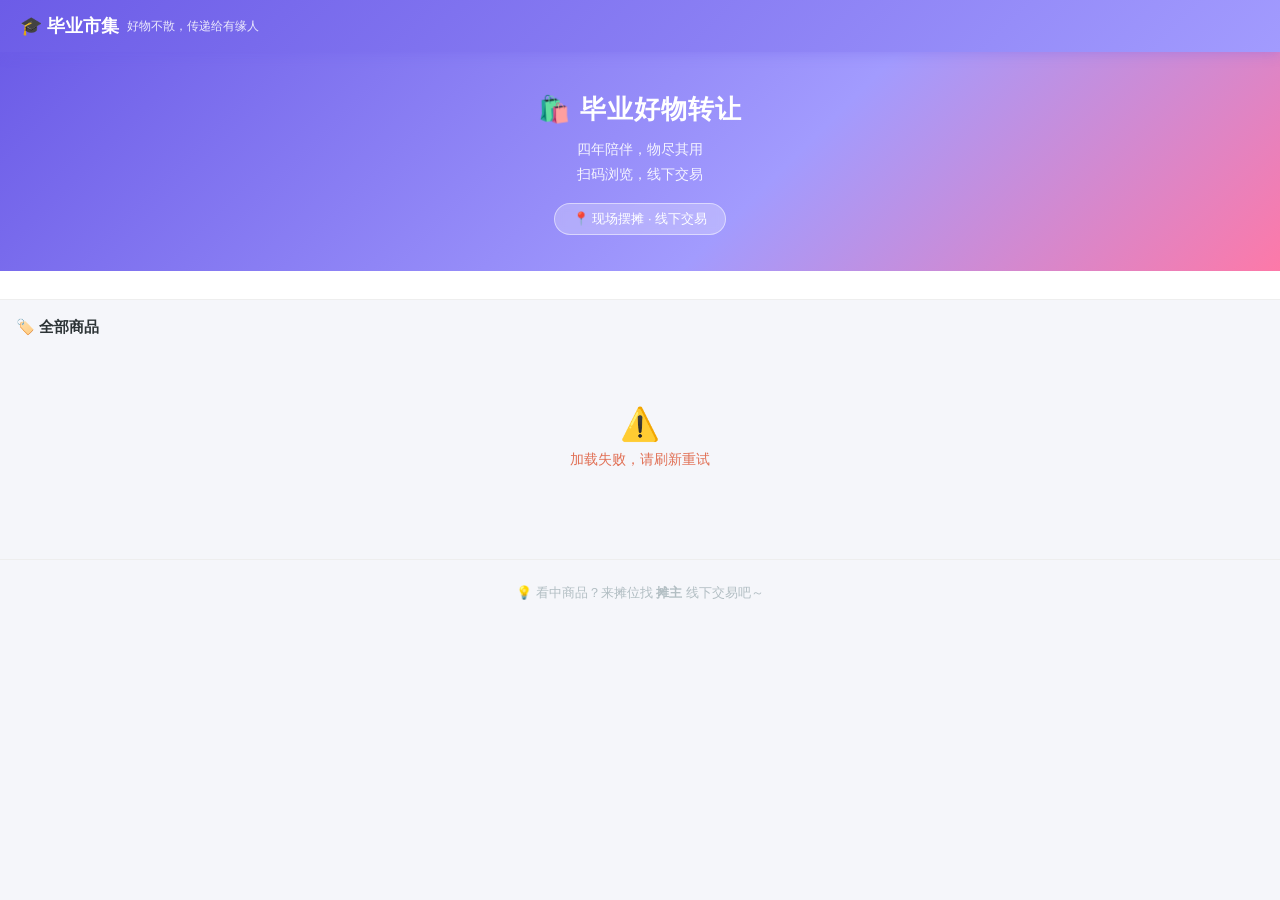
<file: index.html>
<!DOCTYPE html>
<html lang="zh-CN">
<head>
  <meta charset="UTF-8">
  <meta name="viewport" content="width=device-width, initial-scale=1.0">
  <title>毕业市集 — 好物转让</title>
  <link rel="stylesheet" href="css/style.css">
</head>
<body>

  <!-- 顶部导航 -->
  <nav class="navbar">
    <div class="logo">
      🎓 毕业市集
      <span class="nav-subtitle">好物不散，传递给有缘人</span>
    </div>
  </nav>

  <!-- Hero Banner -->
  <div class="hero">
    <h1>🛍️ 毕业好物转让</h1>
    <p>四年陪伴，物尽其用<br>扫码浏览，线下交易</p>
    <div class="contact-badge">📍 现场摆摊 · 线下交易</div>
  </div>

  <!-- 分类筛选 -->
  <div class="filter-bar" id="filterBar"></div>

  <!-- 商品列表 -->
  <div class="section-title">
    🏷️ 全部商品 &nbsp;
    <span id="productCount" style="font-weight:400;color:#636e72;font-size:13px"></span>
  </div>
  <div class="product-grid" id="productGrid"></div>

  <!-- 底部提示 -->
  <div class="footer">
    💡 看中商品？来摊位找 <strong>摊主</strong> 线下交易吧～
  </div>

  <div class="toast" id="toast"></div>
  <script src="js/main.js"></script>
</body>
</html>
</file>
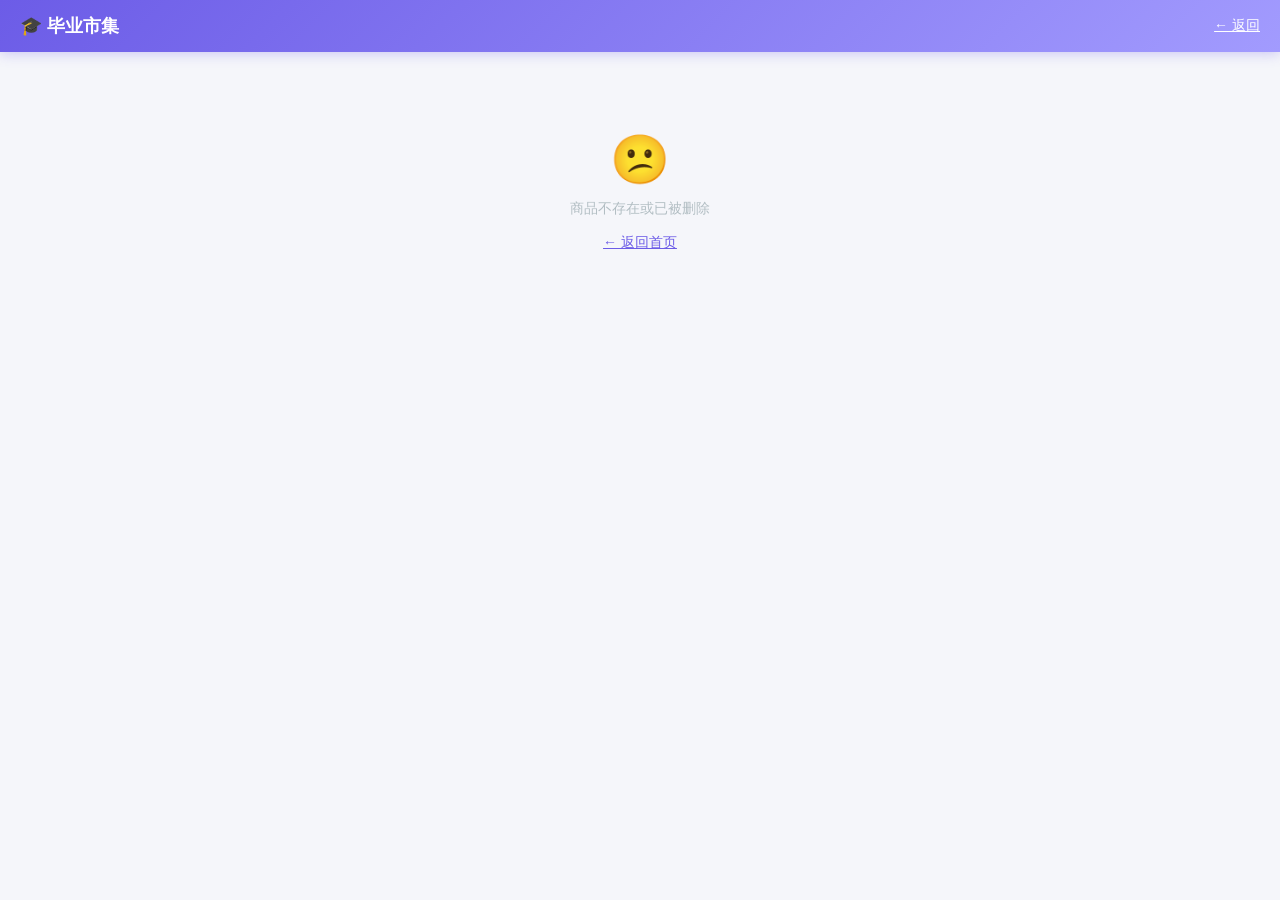
<file: product.html>
<!DOCTYPE html>
<html lang="zh-CN">
<head>
  <meta charset="UTF-8">
  <meta name="viewport" content="width=device-width, initial-scale=1.0">
  <title>商品详情 — 毕业市集</title>
  <link rel="stylesheet" href="css/style.css">
</head>
<body>

  <!-- 顶部导航 -->
  <nav class="navbar">
    <div class="logo">🎓 毕业市集</div>
    <a href="index.html" style="color:#fff;font-size:14px">← 返回</a>
  </nav>

  <!-- 详情内容（由 JS 动态渲染） -->
  <div id="detailContent"></div>

  <div class="toast" id="toast"></div>
  <script src="js/product.js"></script>
</body>
</html>
</file>
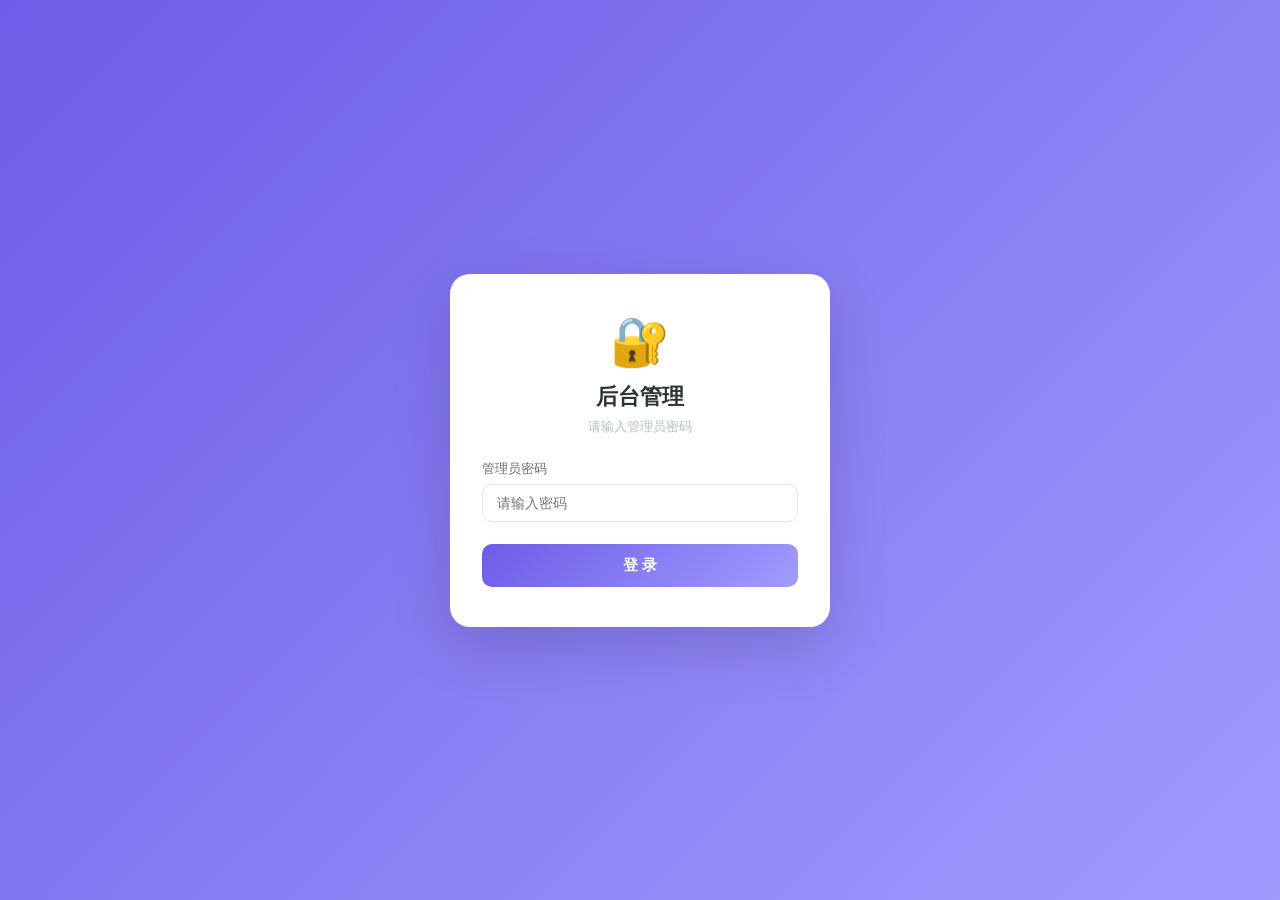
<file: admin/dashboard.html>
<!DOCTYPE html>
<html lang="zh-CN">
<head>
  <meta charset="UTF-8">
  <meta name="viewport" content="width=device-width, initial-scale=1.0">
  <title>后台管理 — 毕业市集</title>
  <!-- ✅ 相对路径，从 admin/ 目录出发 -->
  <link rel="stylesheet" href="../css/style.css">
</head>
<body class="admin-body">

  <nav class="admin-navbar">
    <div class="logo">⚙️ 后台管理</div>
    <button class="logout-btn" id="logoutBtn">退出登录</button>
  </nav>

  <div class="admin-container">

    <!-- 统计卡片 -->
    <div class="stats-row">
      <div class="stat-card">
        <div class="num" id="statTotal">0</div>
        <div class="label">全部商品</div>
      </div>
      <div class="stat-card">
        <div class="num" id="statAvail" style="color:#00b894">0</div>
        <div class="label">在售中</div>
      </div>
      <div class="stat-card">
        <div class="num" id="statSold" style="color:#b2bec3">0</div>
        <div class="label">已售出</div>
      </div>
    </div>

    <!-- 联系方式设置 -->
    <div class="form-card">
      <h2>📱 联系方式设置</h2>
      <form id="contactForm">
        <div class="form-row">
          <div class="form-group">
            <label>微信号</label>
            <input type="text" id="cWechat" placeholder="你的微信号">
          </div>
          <div class="form-group">
            <label>手机号（可选）</label>
            <input type="tel" id="cPhone" placeholder="选填">
          </div>
        </div>
        <div class="form-group">
          <label>摊位备注</label>
          <input type="text" id="cNote" placeholder="如：在XX楼门口，欢迎来找我～">
        </div>
        <button type="submit" class="btn-primary">💾 保存联系方式</button>
      </form>
    </div>

    <!-- 添加商品 -->
    <div class="form-card">
      <h2>➕ 添加商品</h2>
      <form id="addForm">
        <div class="form-row">
          <div class="form-group">
            <label>商品名称 *</label>
            <input type="text" id="pName" placeholder="如：九成新台灯" required>
          </div>
          <div class="form-group">
            <label>价格（元）*</label>
            <input type="number" id="pPrice" placeholder="如：25" min="0" step="0.5" required>
          </div>
        </div>

        <div class="form-row">
          <div class="form-group">
            <label>分类</label>
            <select id="pCategory">
              <option>书籍教材</option>
              <option>生活用品</option>
              <option>数码电器</option>
              <option>衣物鞋包</option>
              <option>运动健身</option>
              <option>美妆护肤</option>
              <option>其他</option>
            </select>
          </div>
          <div class="form-group">
            <label>商品图片</label>
            <!-- ✅ 图片上传控件（已移除 functions 依赖，改用 Cloudinary） -->
            <div class="upload-box">
              <label class="upload-label" id="uploadLabel" for="pImageFile">
                📷 点击选择图片
              </label>
              <!-- capture="environment" 在手机上会直接调起后置摄像头 -->
              <input type="file" id="pImageFile" accept="image/*"
                      style="display:none">
              <!-- 预览区域 -->
              <div id="previewWrap" style="display:none; margin-top:10px;">
                <img id="imagePreview"
                     style="max-width:100%; max-height:200px;
                            border-radius:8px; object-fit:cover;">
              </div>
              <p class="upload-hint">支持 JPG / PNG / WEBP，最大 10MB</p>
            </div>
          </div>
        </div>

        <div class="form-group">
          <label>商品描述</label>
          <textarea id="pDesc" placeholder="描述商品成色、使用情况等..."></textarea>
        </div>

        <button type="submit" class="btn-primary" id="submitBtn">
          🚀 发布商品
        </button>
      </form>
    </div>

    <!-- 已发布商品列表 -->
    <div class="product-list-card">
      <h2>📦 已发布商品</h2>
      <div id="productList"></div>
    </div>

  </div>

  <!-- Toast 提示 -->
  <div class="toast" id="toast"></div>

  <!-- ✅ 相对路径引入 JS，已无需引入 cos-js-sdk -->
  <script src="../js/admin.js"></script>

</body>
</html>
</file>
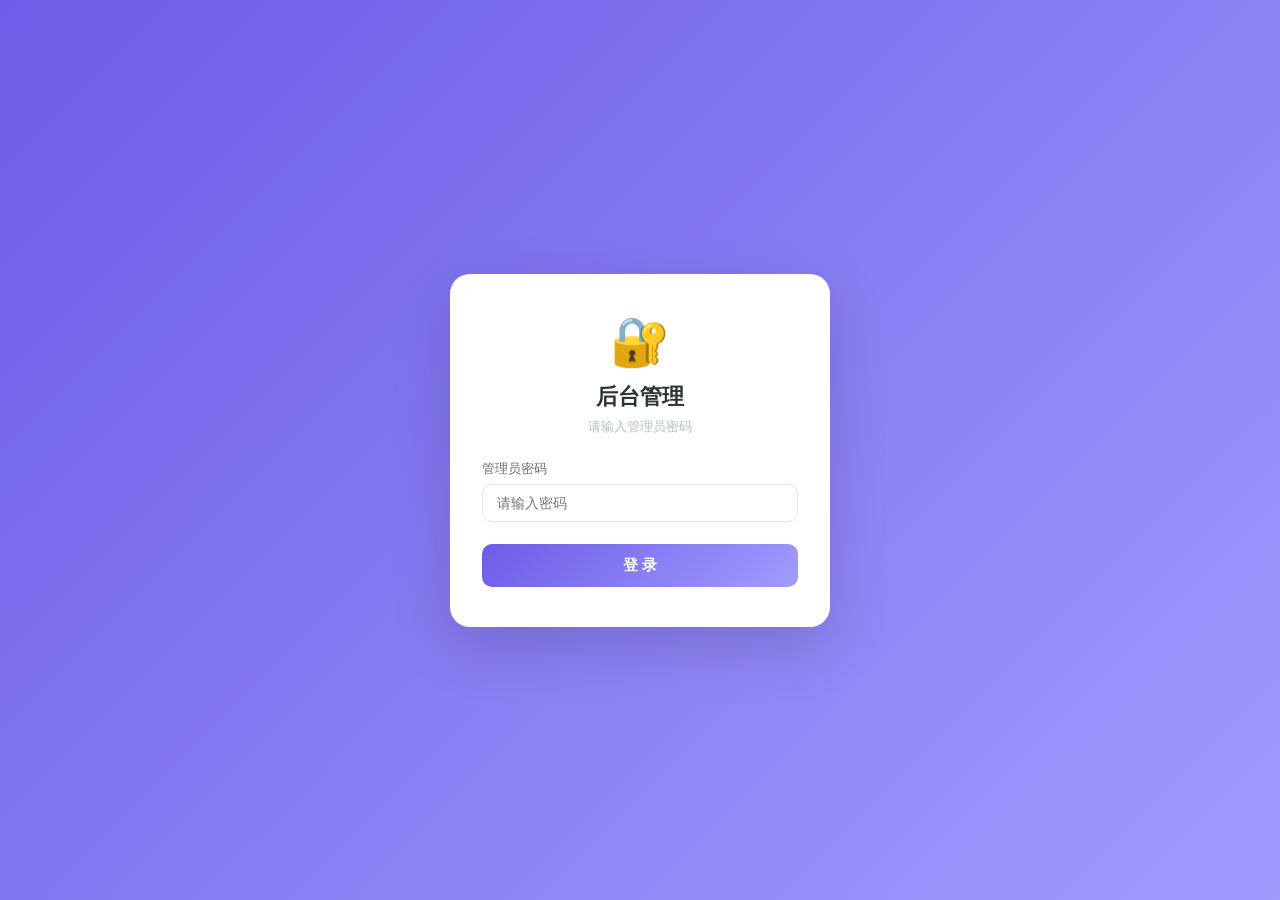
<file: admin/login.html>
<!DOCTYPE html>
<html lang="zh-CN">
<head>
  <meta charset="UTF-8">
  <meta name="viewport" content="width=device-width, initial-scale=1.0">
  <title>后台登录 — 毕业市集</title>
  <link rel="stylesheet" href="../css/style.css">
</head>
<body>
  <div class="login-wrap">
    <div class="login-card">
      <div class="icon">🔐</div>
      <h1>后台管理</h1>
      <p>请输入管理员密码</p>

      <form id="loginForm">
        <div class="form-group">
          <label>管理员密码</label>
          <input type="password" id="password" placeholder="请输入密码" required>
        </div>
        <button type="submit" class="btn-primary" style="margin-top:8px">登 录</button>
      </form>

      <p id="errMsg" style="color:#ff6b6b;font-size:13px;margin-top:12px;display:none">
        ❌ 密码错误，请重试
      </p>
    </div>
  </div>

  <script>
    // 已登录则直接跳转
    if (sessionStorage.getItem('gm_admin') === '1') {
      location.href = 'dashboard.html';
    }

    const ADMIN_PASSWORD = 'zjl20031114'; // ⚠️ 与 admin.js 保持一致

    document.getElementById('loginForm').addEventListener('submit', function(e) {
      e.preventDefault();
      const pwd = document.getElementById('password').value;
      if (pwd === ADMIN_PASSWORD) {
        sessionStorage.setItem('gm_admin', '1');
        location.href = 'dashboard.html';
      } else {
        document.getElementById('errMsg').style.display = 'block';
      }
    });
  </script>
</body>
</html>
</file>
<file: css/style.css>
/* ===== 全局重置 ===== */
* { margin: 0; padding: 0; box-sizing: border-box; }

body {
  font-family: -apple-system, BlinkMacSystemFont, 'PingFang SC', 'Microsoft YaHei', sans-serif;
  background: #f5f6fa;
  color: #2d3436;
  min-height: 100vh;
}

/* ===== 导航栏 ===== */
.navbar {
  background: linear-gradient(135deg, #6c5ce7, #a29bfe);
  padding: 14px 20px;
  display: flex;
  align-items: center;
  justify-content: space-between;
  position: sticky;
  top: 0;
  z-index: 100;
  box-shadow: 0 2px 12px rgba(108,92,231,0.3);
}

.logo {
  color: #fff;
  font-size: 18px;
  font-weight: 700;
  display: flex;
  align-items: center;
  gap: 8px;
}

.nav-subtitle {
  font-size: 12px;
  font-weight: 400;
  opacity: 0.85;
}

/* ===== Hero Banner ===== */
.hero {
  background: linear-gradient(135deg, #6c5ce7 0%, #a29bfe 60%, #fd79a8 100%);
  color: #fff;
  text-align: center;
  padding: 40px 20px 36px;
}

.hero h1 {
  font-size: 26px;
  font-weight: 800;
  margin-bottom: 10px;
  letter-spacing: 1px;
}

.hero p {
  font-size: 14px;
  opacity: 0.9;
  line-height: 1.8;
  margin-bottom: 16px;
}

.contact-badge {
  display: inline-block;
  background: rgba(255,255,255,0.25);
  border: 1px solid rgba(255,255,255,0.5);
  border-radius: 20px;
  padding: 6px 18px;
  font-size: 13px;
  backdrop-filter: blur(4px);
}

/* ===== 分类筛选 ===== */
.filter-bar {
  display: flex;
  gap: 8px;
  padding: 14px 16px;
  overflow-x: auto;
  background: #fff;
  border-bottom: 1px solid #eee;
  scrollbar-width: none;
}

.filter-bar::-webkit-scrollbar { display: none; }

.filter-btn {
  flex-shrink: 0;
  padding: 6px 16px;
  border-radius: 20px;
  border: 1.5px solid #dfe6e9;
  background: #fff;
  color: #636e72;
  font-size: 13px;
  cursor: pointer;
  transition: all .2s;
  white-space: nowrap;
}

.filter-btn.active,
.filter-btn:hover {
  background: #6c5ce7;
  border-color: #6c5ce7;
  color: #fff;
}

/* ===== 区块标题 ===== */
.section-title {
  padding: 18px 16px 8px;
  font-size: 15px;
  font-weight: 700;
  color: #2d3436;
}

/* ===== 商品网格 ===== */
.product-grid {
  display: grid;
  grid-template-columns: repeat(2, 1fr);
  gap: 12px;
  padding: 0 12px 20px;
}

@media (min-width: 600px) {
  .product-grid { grid-template-columns: repeat(3, 1fr); }
}

@media (min-width: 900px) {
  .product-grid { grid-template-columns: repeat(4, 1fr); }
}

/* ===== 商品卡片 ===== */
.product-card {
  background: #fff;
  border-radius: 14px;
  overflow: hidden;
  box-shadow: 0 2px 10px rgba(0,0,0,0.07);
  cursor: pointer;
  transition: transform .2s, box-shadow .2s;
  position: relative;
}

.product-card:hover {
  transform: translateY(-3px);
  box-shadow: 0 6px 20px rgba(108,92,231,0.15);
}

.product-card.sold { opacity: 0.6; }

.card-img-wrap {
  width: 100%;
  padding-top: 100%;
  position: relative;
  background: #f0f0f0;
}

.card-img-wrap img {
  position: absolute;
  inset: 0;
  width: 100%;
  height: 100%;
  object-fit: cover;
}

.sold-badge {
  position: absolute;
  top: 8px;
  right: 8px;
  background: rgba(0,0,0,0.55);
  color: #fff;
  font-size: 11px;
  padding: 3px 8px;
  border-radius: 10px;
}

.card-body {
  padding: 10px 10px 12px;
}

.card-name {
  font-size: 14px;
  font-weight: 600;
  color: #2d3436;
  margin-bottom: 4px;
  white-space: nowrap;
  overflow: hidden;
  text-overflow: ellipsis;
}

.card-category {
  font-size: 11px;
  color: #b2bec3;
  margin-bottom: 6px;
}

.card-price {
  font-size: 17px;
  font-weight: 800;
  color: #e17055;
}

.card-price span {
  font-size: 12px;
  font-weight: 400;
}

/* ===== 空状态 ===== */
.empty-state {
  grid-column: 1 / -1;
  text-align: center;
  padding: 60px 20px;
  color: #b2bec3;
  font-size: 14px;
}

.empty-state .emoji { font-size: 48px; margin-bottom: 12px; }

/* ===== 底部 ===== */
.footer {
  text-align: center;
  padding: 24px 16px;
  font-size: 13px;
  color: #b2bec3;
  border-top: 1px solid #eee;
  margin-top: 10px;
}

/* ===== 详情页 ===== */
.detail-wrap {
  max-width: 600px;
  margin: 0 auto;
  padding-bottom: 100px;
}

.detail-img {
  width: 100%;
  max-height: 380px;
  object-fit: cover;
  background: #f0f0f0;
  display: block;
}

.detail-body {
  padding: 20px 16px;
}

.detail-name {
  font-size: 20px;
  font-weight: 800;
  margin-bottom: 6px;
}

.detail-category {
  font-size: 12px;
  color: #b2bec3;
  margin-bottom: 14px;
}

.detail-price {
  font-size: 28px;
  font-weight: 800;
  color: #e17055;
  margin-bottom: 18px;
}

.detail-price span { font-size: 16px; font-weight: 400; }

.detail-section {
  background: #f8f9fa;
  border-radius: 12px;
  padding: 14px 16px;
  margin-bottom: 14px;
}

.detail-section h3 {
  font-size: 13px;
  color: #636e72;
  margin-bottom: 8px;
}

.detail-section p {
  font-size: 14px;
  line-height: 1.7;
  color: #2d3436;
}

.contact-card {
  background: linear-gradient(135deg, #6c5ce7, #a29bfe);
  color: #fff;
  border-radius: 14px;
  padding: 18px 16px;
  margin-bottom: 14px;
}

.contact-card h3 {
  font-size: 14px;
  margin-bottom: 10px;
  opacity: 0.9;
}

.contact-item {
  display: flex;
  align-items: center;
  gap: 8px;
  font-size: 15px;
  font-weight: 600;
  margin-bottom: 6px;
}

.sold-tip {
  background: #dfe6e9;
  color: #636e72;
  border-radius: 12px;
  padding: 14px 16px;
  text-align: center;
  font-size: 14px;
  margin-bottom: 14px;
}

/* ===== 登录页 ===== */
.login-wrap {
  min-height: 100vh;
  display: flex;
  align-items: center;
  justify-content: center;
  background: linear-gradient(135deg, #6c5ce7, #a29bfe);
  padding: 20px;
}

.login-card {
  background: #fff;
  border-radius: 20px;
  padding: 40px 32px;
  width: 100%;
  max-width: 380px;
  box-shadow: 0 20px 60px rgba(0,0,0,0.15);
  text-align: center;
}

.login-card .icon { font-size: 48px; margin-bottom: 12px; }
.login-card h1 { font-size: 22px; font-weight: 800; margin-bottom: 6px; }
.login-card > p { font-size: 13px; color: #b2bec3; margin-bottom: 24px; }

/* ===== 表单通用 ===== */
.form-group {
  margin-bottom: 14px;
  text-align: left;
}

.form-group label {
  display: block;
  font-size: 13px;
  color: #636e72;
  margin-bottom: 6px;
  font-weight: 500;
}

.form-group input,
.form-group select,
.form-group textarea {
  width: 100%;
  padding: 10px 14px;
  border: 1.5px solid #dfe6e9;
  border-radius: 10px;
  font-size: 14px;
  color: #2d3436;
  background: #fff;
  transition: border-color .2s;
  font-family: inherit;
}

.form-group input:focus,
.form-group select:focus,
.form-group textarea:focus {
  outline: none;
  border-color: #6c5ce7;
}

.form-group textarea {
  height: 90px;
  resize: vertical;
}

.form-row {
  display: grid;
  grid-template-columns: 1fr 1fr;
  gap: 12px;
}

@media (max-width: 500px) {
  .form-row { grid-template-columns: 1fr; }
}

/* ===== 按钮 ===== */
.btn-primary {
  width: 100%;
  padding: 12px;
  background: linear-gradient(135deg, #6c5ce7, #a29bfe);
  color: #fff;
  border: none;
  border-radius: 10px;
  font-size: 15px;
  font-weight: 600;
  cursor: pointer;
  transition: opacity .2s, transform .1s;
}

.btn-primary:hover  { opacity: 0.9; }
.btn-primary:active { transform: scale(0.98); }

/* ===== 后台专属样式 ===== */
.admin-body { background: #f0f2f8; }

.admin-navbar {
  background: #2d3436;
  padding: 14px 20px;
  display: flex;
  align-items: center;
  justify-content: space-between;
  position: sticky;
  top: 0;
  z-index: 100;
}

.admin-navbar .logo { color: #fff; font-size: 16px; font-weight: 700; }

.logout-btn {
  background: rgba(255,255,255,0.1);
  color: #fff;
  border: 1px solid rgba(255,255,255,0.2);
  border-radius: 8px;
  padding: 6px 14px;
  font-size: 13px;
  cursor: pointer;
  transition: background .2s;
}

.logout-btn:hover { background: rgba(255,255,255,0.2); }

.admin-container {
  max-width: 800px;
  margin: 0 auto;
  padding: 20px 16px 40px;
}

/* 统计卡片 */
.stats-row {
  display: grid;
  grid-template-columns: repeat(3, 1fr);
  gap: 12px;
  margin-bottom: 20px;
}

.stat-card {
  background: #fff;
  border-radius: 14px;
  padding: 18px 12px;
  text-align: center;
  box-shadow: 0 2px 8px rgba(0,0,0,0.06);
}

.stat-card .num   { font-size: 28px; font-weight: 800; color: #6c5ce7; }
.stat-card .label { font-size: 12px; color: #b2bec3; margin-top: 4px; }

/* 表单卡片 */
.form-card {
  background: #fff;
  border-radius: 16px;
  padding: 20px;
  margin-bottom: 16px;
  box-shadow: 0 2px 8px rgba(0,0,0,0.06);
}

.form-card h2 {
  font-size: 15px;
  font-weight: 700;
  margin-bottom: 16px;
  color: #2d3436;
}

/* 商品列表卡片 */
.product-list-card {
  background: #fff;
  border-radius: 16px;
  padding: 20px;
  box-shadow: 0 2px 8px rgba(0,0,0,0.06);
}

.product-list-card h2 {
  font-size: 15px;
  font-weight: 700;
  margin-bottom: 14px;
  color: #2d3436;
}

.product-item {
  display: flex;
  align-items: center;
  gap: 12px;
  padding: 12px 0;
  border-bottom: 1px solid #f0f0f0;
}

.product-item:last-child { border-bottom: none; }

.item-img {
  width: 56px;
  height: 56px;
  border-radius: 10px;
  object-fit: cover;
  background: #f0f0f0;
  flex-shrink: 0;
}

.item-info { flex: 1; min-width: 0; }

.item-name {
  font-size: 14px;
  font-weight: 600;
  white-space: nowrap;
  overflow: hidden;
  text-overflow: ellipsis;
}

.item-meta { font-size: 12px; color: #b2bec3; margin-top: 3px; }

.item-price {
  font-size: 15px;
  font-weight: 700;
  color: #e17055;
  flex-shrink: 0;
}

.item-actions {
  display: flex;
  gap: 6px;
  flex-shrink: 0;
}

.btn-sold, .btn-restore, .btn-delete {
  padding: 5px 10px;
  border-radius: 7px;
  border: none;
  font-size: 12px;
  cursor: pointer;
  font-weight: 500;
  transition: opacity .2s;
}

.btn-sold    { background: #00b894; color: #fff; }
.btn-restore { background: #fdcb6e; color: #fff; }
.btn-delete  { background: #ff7675; color: #fff; }

.btn-sold:hover, .btn-restore:hover, .btn-delete:hover { opacity: 0.85; }

/* ===== Toast 提示 ===== */
.toast {
  position: fixed;
  bottom: 30px;
  left: 50%;
  transform: translateX(-50%) translateY(20px);
  background: rgba(45,52,54,0.92);
  color: #fff;
  padding: 10px 22px;
  border-radius: 24px;
  font-size: 14px;
  opacity: 0;
  pointer-events: none;
  transition: all .3s;
  z-index: 9999;
  white-space: nowrap;
}

.toast.show {
  opacity: 1;
  transform: translateX(-50%) translateY(0);
}

/* ===== 图片上传控件样式 ===== */
.upload-box {
  width: 100%;
}

.upload-label {
  display: block;
  width: 100%;
  padding: 14px;
  background: #f0f4ff;
  border: 2px dashed #a29bfe;
  border-radius: 10px;
  text-align: center;
  color: #6c5ce7;
  font-size: 15px;
  font-weight: 600;
  cursor: pointer;
  transition: background 0.2s;
  box-sizing: border-box;
}

.upload-label:active {
  background: #e0e7ff;
}

.upload-hint {
  font-size: 12px;
  color: #b2bec3;
  margin: 6px 0 0 2px;
}
</file>
